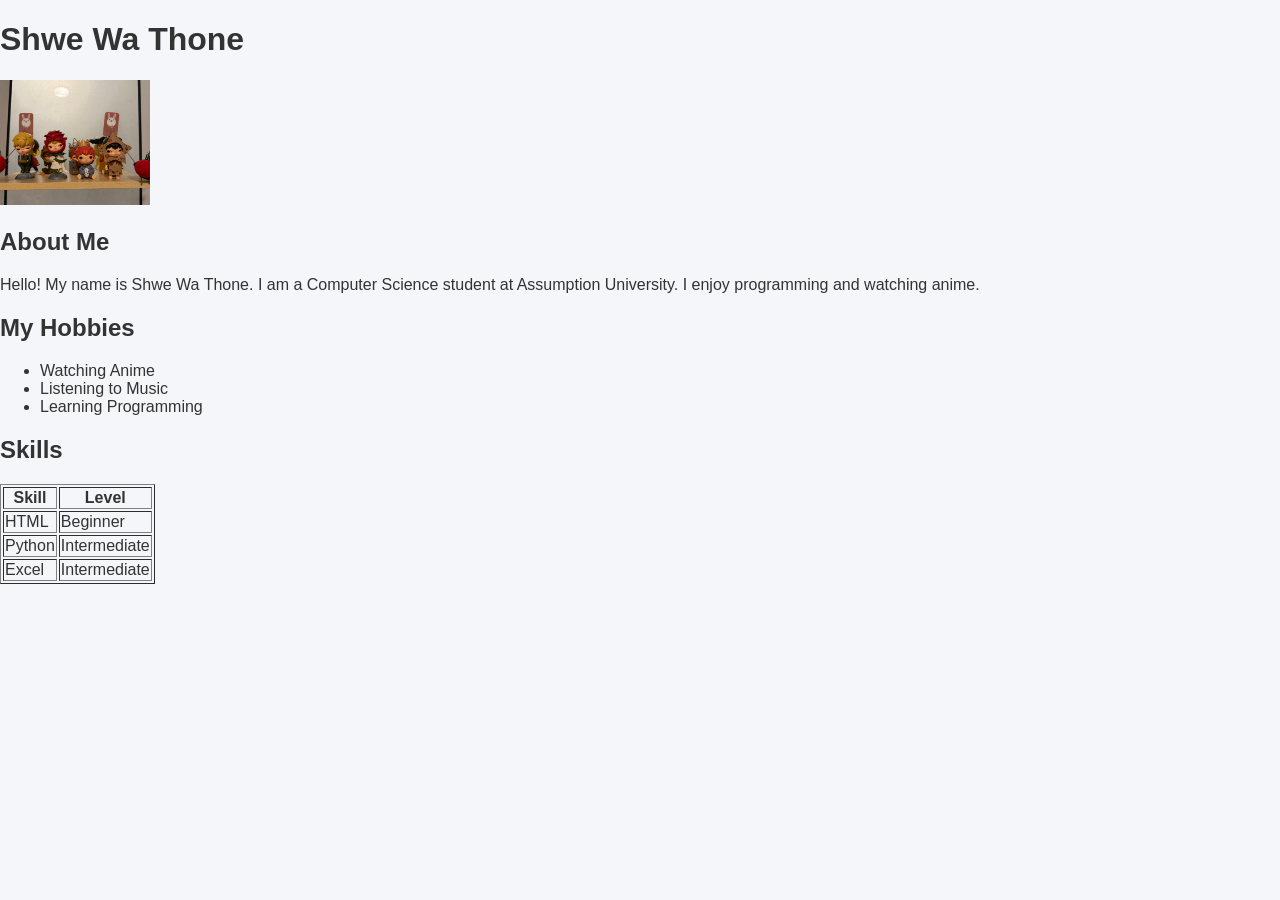
<file: index.html>
<!DOCTYPE html>
<!DOCTYPE html>
<html>

<head>
    <title>My Personal Profile</title>
    <link rel="stylesheet" href="public/css/profile.css">
</head>

<body>

    <h1>Shwe Wa Thone</h1>

    <img src="public/images/myphoto.jpeg" alt="Shwe Wa Thone" width="150">

    <h2>About Me</h2>

    <p>
        Hello! My name is Shwe Wa Thone.
        I am a Computer Science student at Assumption University.
        I enjoy programming and watching anime.
    </p>

    <h2>My Hobbies</h2>

    <ul>
        <li>Watching Anime</li>
        <li>Listening to Music</li>
        <li>Learning Programming</li>
    </ul>

    <h2>Skills</h2>

    <table border="1">
        <tr>
            <th>Skill</th>
            <th>Level</th>
        </tr>
        <tr>
            <td>HTML</td>
            <td>Beginner</td>
        </tr>
        <tr>
            <td>Python</td>
            <td>Intermediate</td>
        </tr>
        <tr>
            <td>Excel</td>
            <td>Intermediate</td>
        </tr>
    </table>

</body>

</html>
</file>
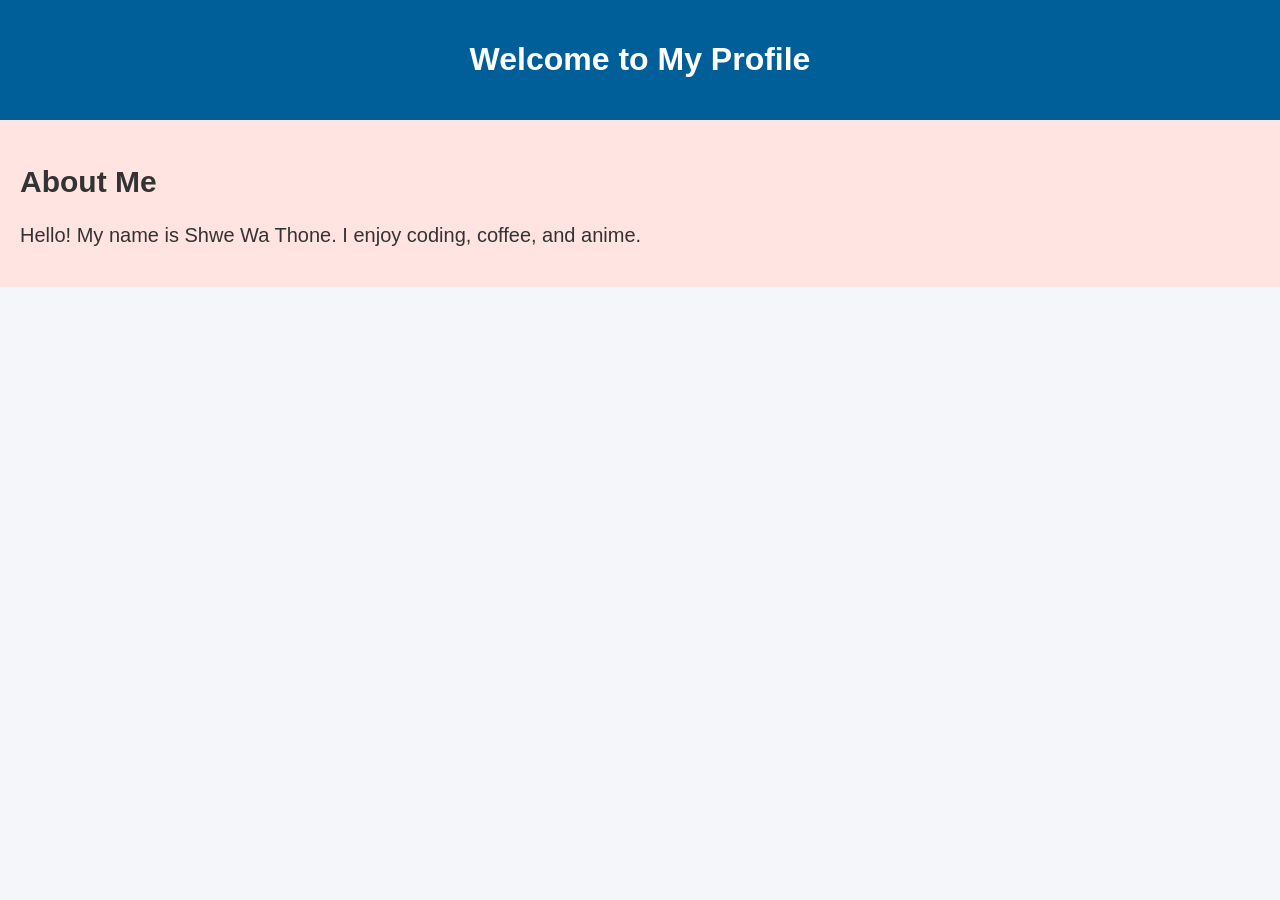
<file: proflie_2.html>
<!DOCTYPE html>
<html lang="en">
<head>
  <meta charset="UTF-8">
  <meta name="viewport" content="width=device-width, initial-scale=1.0">
  <link rel="stylesheet" href="public/css/profile.css">
  <title>My Profile - CSS Example 1</title>
</head>
<body>

  <header>
    <h1>Welcome to My Profile</h1>
  </header>

  <section class="about">
    <h2>About Me</h2>
    <p>Hello! My name is Shwe Wa Thone. I enjoy coding, coffee, and anime.</p>
  </section>

</body>
</html>
</file>
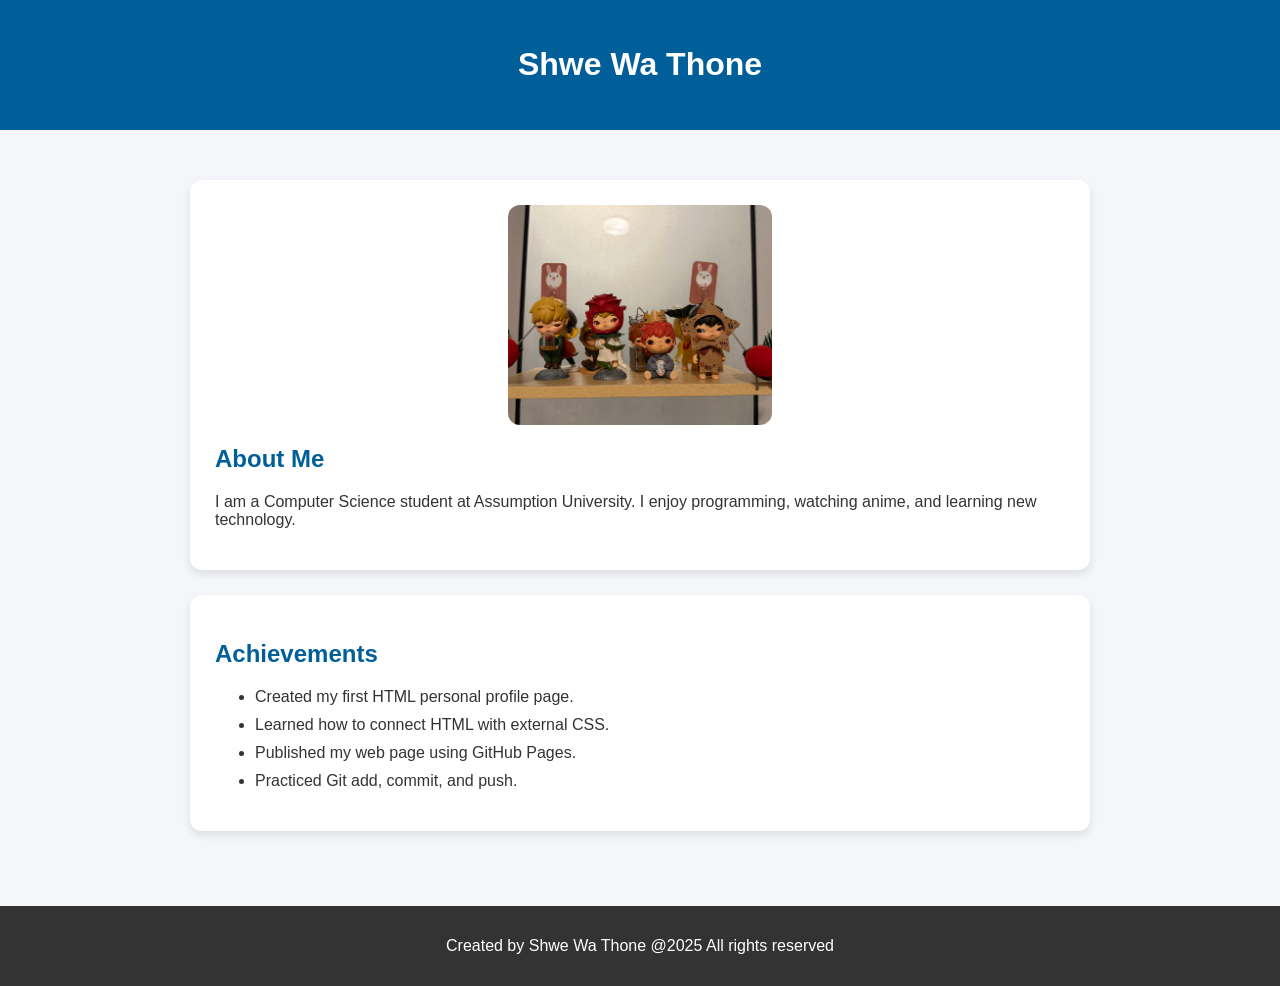
<file: proflie_3.html>
<!DOCTYPE html>
<html lang="en">
<head>
    <meta charset="UTF-8">
    <meta name="viewport" content="width=device-width, initial-scale=1.0">
    <title>My Profile</title>
    <link rel="stylesheet" href="public/css/style.css">
</head>
<body>

    <header>
        <h1>Shwe Wa Thone</h1>
    </header>

    <div class="content">

        <section class="biography">
            <img src="public/images/myphoto.jpeg" height="220" alt="My Photo">
            <h2>About Me</h2>
            <p>
                I am a Computer Science student at Assumption University.
                I enjoy programming, watching anime, and learning new technology.
            </p>
        </section>

        <section class="achievements">
            <h2>Achievements</h2>
            <ul>
                <li>Created my first HTML personal profile page.</li>
                <li>Learned how to connect HTML with external CSS.</li>
                <li>Published my web page using GitHub Pages.</li>
                <li>Practiced Git add, commit, and push.</li>
            </ul>
        </section>

    </div>

    <footer>
        <p>Created by Shwe Wa Thone @2025 All rights reserved</p>
    </footer>

</body>
</html>
</file>
<file: public/css/profile.css>
body {
  margin: 0;
  font-family: Arial, Helvetica, sans-serif;
  background-color: #f5f6fa;
  color: #333;
}

header {
  background-color: #005f99;
  color: white;
  text-align: center;
  padding: 20px;
}

section {
  background-color: #ffe4e1;
  color: #333333;
  font-size: 1.25em;
  padding: 20px;
}
</file>
<file: public/css/style.css>
body {
    margin: 0;
    font-family: Arial, Helvetica, sans-serif;
    background-color: #f5f6fa;
    color: #333;
}

header {
    background-color: #005f99;
    color: white;
    text-align: center;
    padding: 25px;
}

.content {
    max-width: 900px;
    margin: 30px auto;
    padding: 20px;
}

.biography,
.achievements {
    background-color: white;
    padding: 25px;
    margin-bottom: 25px;
    border-radius: 12px;
    box-shadow: 0 4px 8px rgba(0, 0, 0, 0.1);
}

.biography img {
    display: block;
    margin: 0 auto 20px auto;
    border-radius: 12px;
}

h2 {
    color: #005f99;
}

li {
    margin-bottom: 10px;
}

footer {
    background-color: #333;
    color: white;
    text-align: center;
    padding: 15px;
}
</file>
